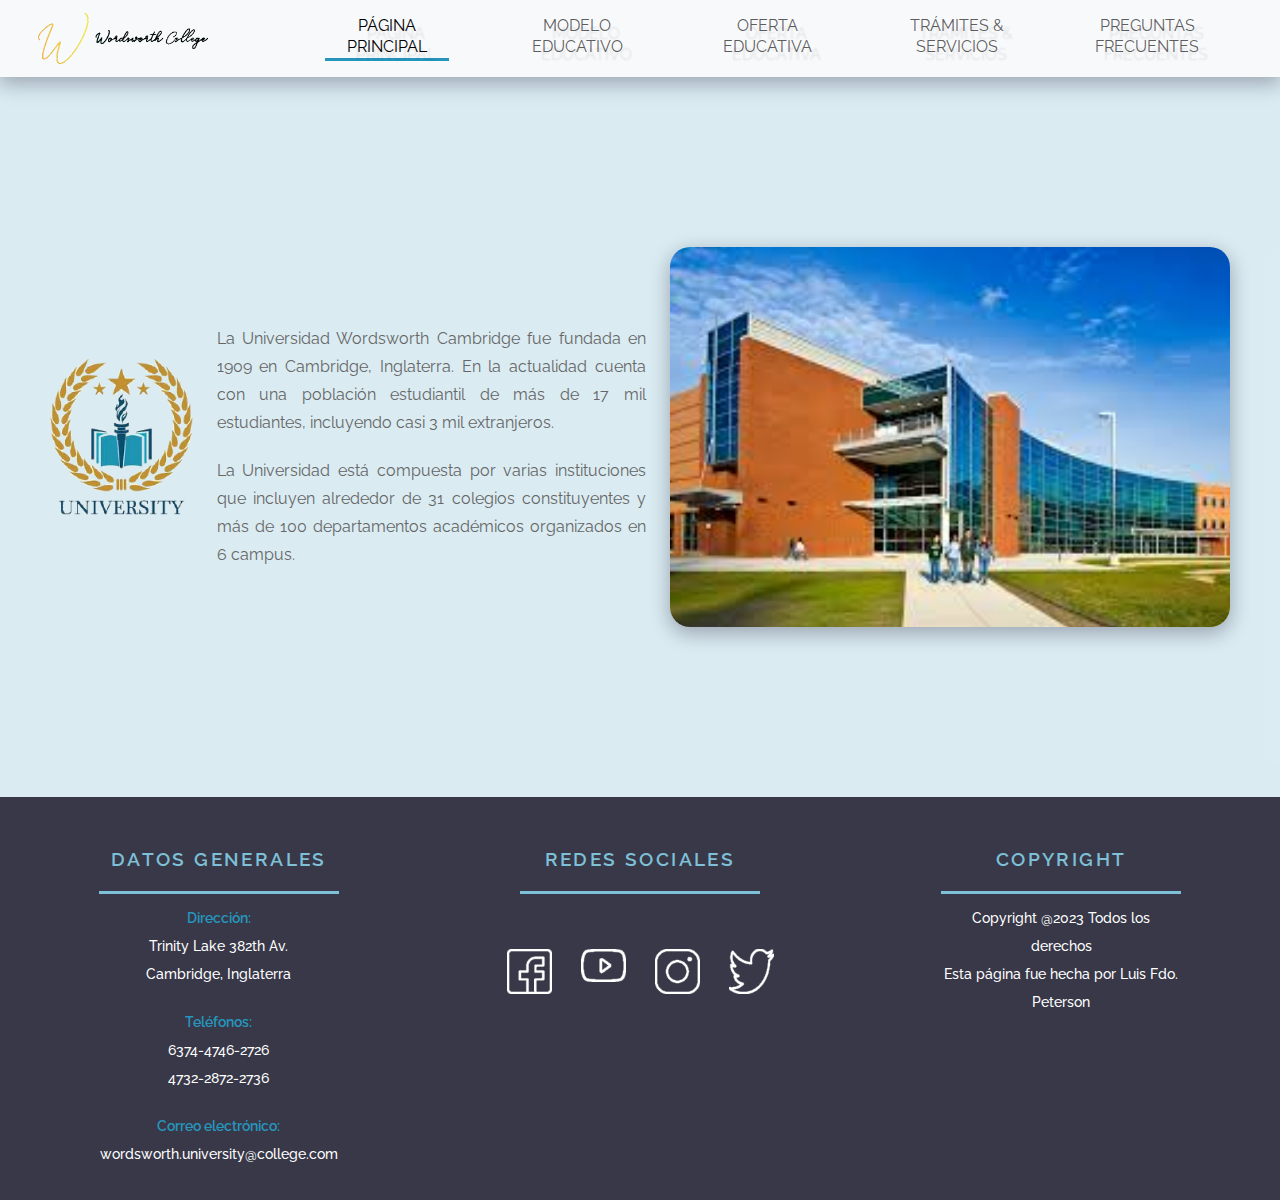
<file: index.html>
<!DOCTYPE html>
<html lang="es">

<head>
    <meta charset="UTF-8">
    <meta http-equiv="X-UA-Compatible" content="IE=edge">
    <meta name="viewport" content="width=device-width, initial-scale=1.0">
    <title>Programación Web 2 - Evidencia de Aprendizaje</title>
    <!--BOOTSTRAP-->
    <link href="https://cdn.jsdelivr.net/npm/bootstrap@5.3.0-alpha1/dist/css/bootstrap.min.css" rel="stylesheet"
        crossorigin="anonymous">
    <!--GOOGLEFONTS-->
    <link href="https://fonts.googleapis.com" rel="preconnect">
    <link href="https://fonts.gstatic.com" rel="preconnect" crossorigin>
    <link href="https://fonts.googleapis.com/css2?family=Raleway:wght@100;200;300;400;500;600;700;800;900&display=swap"
        rel="stylesheet">
    <!--MATERIAL ICONS-->
    <link href="https://fonts.googleapis.com/icon?family=Material+Icons+Sharp" rel="stylesheet">
    <!--CUSTOM CSS-->
        <link rel="stylesheet" href="https://cdnjs.cloudflare.com/ajax/libs/animate.css/3.7.2/animate.min.css"
        crossorigin="anonymous" referrerpolicy="no-referrer" />

    <link rel="stylesheet" href="css/style.css">

</head>

<body>

    <nav class="navbar navbar-expand-lg bg-body-tertiary">
        <div class="nav-container container-fluid">
            <div class="logo-image">
                <a class="navbar-brand" href="index.html">
                    <img src="img/logo.png">
                </a>
            </div>
            <button class="navbar-toggler" type="button" data-bs-toggle="collapse" data-bs-target="#navbarTogglerDemo02"
                aria-controls="navbarTogglerDemo02" aria-expanded="false" aria-label="Toggle navigation">
                <span class="navbar-toggler-icon"></span>
            </button>
            <div class="collapse navbar-collapse" id="navbarTogglerDemo02">
                <ul class="navbar-nav ms-auto mb-2 mb-lg-0">
                    <li class="nav-item">
                        <a class="nav-link active" href="index.html">Página Principal</a>
                    </li>
                    <li class="nav-item">
                        <a class="nav-link" href="#">Modelo Educativo</a>
                    </li>
                    <li class="nav-item">
                        <a class="nav-link" href="oferta.html">Oferta Educativa</a>
                    </li>
                    <li class="nav-item">
                        <a class="nav-link" href="#">Trámites & Servicios</a>
                    </li> 
                    <li class="nav-item">
                        <a class="nav-link" href="#">Preguntas Frecuentes</a>
                    </li>
                </ul>
            </div>
        </div>
    </nav>

    <section id="main-container">
        <div class="contents">
            <div class="logo-image">
                <img src="img/logoesc.png">
            </div>
            <div class="description">
                <p class="parrafo">La Universidad Wordsworth Cambridge fue fundada en 1909 en Cambridge, Inglaterra. En
                    la actualidad cuenta con una población estudiantil de más de 17 mil estudiantes, incluyendo casi 3
                    mil extranjeros.</p>
                <p class="parrafo">La Universidad está compuesta por varias instituciones que incluyen alrededor de 31
                    colegios constituyentes y más de 100 departamentos académicos organizados en 6 campus.</p>
            </div>
            <div class="school-image">
                <img src="img/escuela.png">
            </div>
        </div>
    </section>
    <footer>
        <div class="footer-col">
            <h2>Datos Generales</h2>
            <ul>
                <li>
                    <span><strong>Dirección:</strong><br>Trinity Lake 382th Av.<br>Cambridge, Inglaterra</span>
                </li>
                <li>
                    <span><strong>Teléfonos:</strong><br>6374-4746-2726<br>4732-2872-2736</span>
                </li>
                <li>
                    <span><strong>Correo electrónico:</strong><br>wordsworth.university@college.com</span>
                </li>
            </ul>
        </div>
        <div class="footer-col">
            <h2>Redes Sociales</h2>
            <ul class="social-icons">
                <li>
                    <a class="social-icon" href="#">
                        <img src="img/fb-icon.png">
                    </a>
                </li>
                <li>
                    <a href="#">
                        <img src="img/youtube-icon.png">
                    </a>
                </li>
                <li>
                    <a href="#">
                        <img src="img/instagram-icon.png">
                    </a>
                </li>
                <li>
                    <a href="#">
                        <img src="img/twitter-icon.png">
                    </a>
                </li>
            </ul>
        </div>
        <div class="footer-col">
            <h2>Copyright</h2>
            <li>
                <span class="copyright">Copyright @2023 Todos los derechos<br>Esta página fue hecha por Luis Fdo.
                    Peterson</span>
            </li>
        </div>
    </footer>


    <script src="https://cdnjs.cloudflare.com/ajax/libs/jquery/3.6.0/jquery.min.js"></script>
    <script src="https://cdnjs.cloudflare.com/ajax/libs/popper.js/1.12.9/umd/popper.min.js"></script>
    <script src="https://cdn.jsdelivr.net/npm/bootstrap@5.3.0-alpha1/dist/js/bootstrap.bundle.min.js"></script>
</body>
</html>
</file>
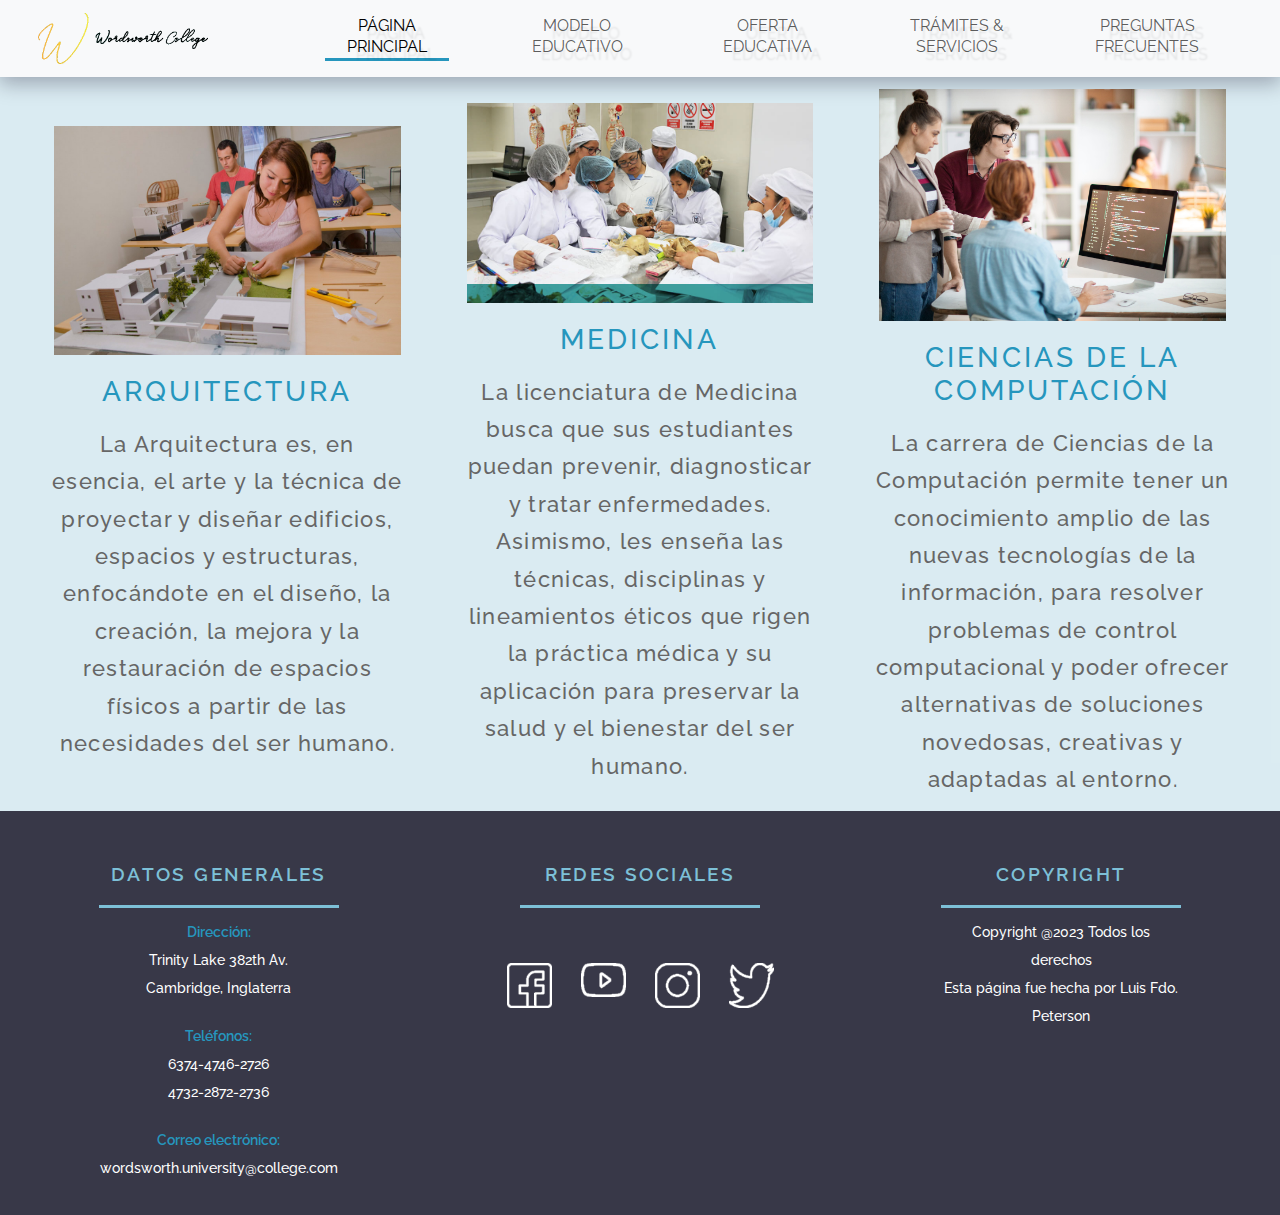
<file: oferta.html>
<!DOCTYPE html>
<html lang="es">

<head>
    <meta charset="UTF-8">
    <meta http-equiv="X-UA-Compatible" content="IE=edge">
    <meta name="viewport" content="width=device-width, initial-scale=1.0">
    <title>Programación Web 2 - Evidencia de Aprendizaje</title>
    <!--BOOTSTRAP-->
    <link href="https://cdn.jsdelivr.net/npm/bootstrap@5.3.0-alpha1/dist/css/bootstrap.min.css" rel="stylesheet"
        crossorigin="anonymous">
    <!--GOOGLEFONTS-->
    <link href="https://fonts.googleapis.com" rel="preconnect">
    <link href="https://fonts.gstatic.com" rel="preconnect" crossorigin>
    <link href="https://fonts.googleapis.com/css2?family=Raleway:wght@100;200;300;400;500;600;700;800;900&display=swap"
        rel="stylesheet">
    <!--MATERIAL ICONS-->
    <link href="https://fonts.googleapis.com/icon?family=Material+Icons+Sharp" rel="stylesheet">
    <!--CUSTOM CSS-->
        <link rel="stylesheet" href="https://cdnjs.cloudflare.com/ajax/libs/animate.css/3.7.2/animate.min.css"
        crossorigin="anonymous" referrerpolicy="no-referrer" />

    <link rel="stylesheet" href="css/style.css">

</head>

<body>

    <nav class="navbar navbar-expand-lg bg-body-tertiary">
        <div class="nav-container container-fluid">
            <div class="logo-image">
                <a class="navbar-brand" href="index.html">
                    <img src="img/logo.png">
                </a>
            </div>
            <button class="navbar-toggler" type="button" data-bs-toggle="collapse" data-bs-target="#navbarTogglerDemo02"
                aria-controls="navbarTogglerDemo02" aria-expanded="false" aria-label="Toggle navigation">
                <span class="navbar-toggler-icon"></span>
            </button>
            <div class="collapse navbar-collapse" id="navbarTogglerDemo02">
                <ul class="navbar-nav ms-auto mb-2 mb-lg-0">
                    <li class="nav-item">
                        <a class="nav-link active" href="index.html">Página Principal</a>
                    </li>
                    <li class="nav-item">
                        <a class="nav-link" href="#">Modelo Educativo</a>
                    </li>
                    <li class="nav-item">
                        <a class="nav-link" href="oferta.html">Oferta Educativa</a>
                    </li>
                    <li class="nav-item">
                        <a class="nav-link" href="#">Trámites & Servicios</a>
                    </li> 
                    <li class="nav-item">
                        <a class="nav-link" href="#">Preguntas Frecuentes</a>
                    </li>
                </ul>
            </div>
        </div>
    </nav>

    <section id="main-container">
        <div class="contents">
            <div class="oferta">
                <div class="oferta-image">
                    <img src="img/arquitectura.jpg">
                </div>
                <div class="label">
                    <h2>Arquitectura</h2>
                </div>
                <div class="text">
                    <p class="parrafo">La Arquitectura es, en esencia, el arte y la técnica de proyectar y diseñar edificios, espacios y estructuras, enfocándote en el diseño, la creación, la mejora y la restauración de espacios físicos a partir de las necesidades del ser humano.</p>
                </div>
            </div>
            <div class="oferta">
                <div class="oferta-image">
                    <img src="img/medicina.jpg">
                </div>
                <div class="label">
                    <h2>Medicina</h2>
                </div>
                <div class="text">
                    <p class="parrafo">La licenciatura de Medicina busca que sus estudiantes puedan prevenir, diagnosticar y tratar enfermedades. Asimismo, les enseña las técnicas, disciplinas y lineamientos éticos que rigen la práctica médica y su aplicación para preservar la salud y el bienestar del ser humano. </p>
                </div>
            </div>
            <div class="oferta">
                <div class="oferta-image">
                    <img src="img/computacion.jpg">
                </div>
                <div class="label">
                    <h2>CIENCIAS DE LA COMPUTACIÓN</h2>
                </div>
                <div class="text">
                    <p class="parrafo">La carrera de Ciencias de la Computación permite tener un conocimiento amplio de las nuevas tecnologías de la información, para resolver problemas de control computacional y poder ofrecer alternativas de soluciones novedosas, creativas y adaptadas al entorno.</p>
                </div>
            </div>
        </div>
    </section>
    <footer>
        <div class="footer-col">
            <h2>Datos Generales</h2>
            <ul>
                <li>
                    <span><strong>Dirección:</strong><br>Trinity Lake 382th Av.<br>Cambridge, Inglaterra</span>
                </li>
                <li>
                    <span><strong>Teléfonos:</strong><br>6374-4746-2726<br>4732-2872-2736</span>
                </li>
                <li>
                    <span><strong>Correo electrónico:</strong><br>wordsworth.university@college.com</span>
                </li>
            </ul>
        </div>
        <div class="footer-col">
            <h2>Redes Sociales</h2>
            <ul class="social-icons">
                <li>
                    <a class="social-icon" href="#">
                        <img src="img/fb-icon.png">
                    </a>
                </li>
                <li>
                    <a href="#">
                        <img src="img/youtube-icon.png">
                    </a>
                </li>
                <li>
                    <a href="#">
                        <img src="img/instagram-icon.png">
                    </a>
                </li>
                <li>
                    <a href="#">
                        <img src="img/twitter-icon.png">
                    </a>
                </li>
            </ul>
        </div>
        <div class="footer-col">
            <h2>Copyright</h2>
            <li>
                <span class="copyright">Copyright @2023 Todos los derechos<br>Esta página fue hecha por Luis Fdo.
                    Peterson</span>
            </li>
        </div>
    </footer>


    <script src="https://cdnjs.cloudflare.com/ajax/libs/jquery/3.6.0/jquery.min.js"></script>
    <script src="https://cdnjs.cloudflare.com/ajax/libs/popper.js/1.12.9/umd/popper.min.js"></script>
    <script src="https://cdn.jsdelivr.net/npm/bootstrap@5.3.0-alpha1/dist/js/bootstrap.bundle.min.js"></script>
</body>
</html>
</file>
<file: css/style.css>
* {
    padding: 0;
    margin: 0;
    box-sizing: border-box;
    font-family: var(--body-font);
    outline: none;
}

:root {
    --box-shadow: 0px 6px 19px 1px #06041d4a;
    --text-shadow-big: 9px 8px 2px rgba(0,0,0,0.1);
    --text-shadow-small: 2px 2px 20px rgba(0,0,0,0.4);
    --border-wide-main: 3px solid var(--main-color);
    --border-thin-main: 1px solid var(--main-color);
    --border-wide-white: 3px solid var(--white-color);
    --border-wide-white: 1px solid var(--white-color);

    /*====================*/
    /*====== COLORS ======*/
    /*====================*/

    --main-color: #2696BD;
    --main-color-dark: #1b6984;
    --main-color-light: #7dc0d7;
    --main-color-trans: rgba(38, 150, 189,0.4);
    --text-color: #707070;
    --dark-bg: #383848;
    --white-bg: #f9fafb; 
    --white-color: #ffffff;
    --white-alt: #e6e6e6;

    /*===================*/
    /*====== FONTS ======*/
    /*===================*/

    --body-font: 'Raleway', sans-serif;
}

::before,
::after {
    box-sizing: border-box;
}

html {
    scroll-behavior: smooth;
}

body {
    font-size: 16px;
    font-weight: 400;
    line-height: 28px;
    overflow-x: hidden;
    background: var(--white-bg);
}

img {
    vertical-align: middle;
    height: auto;
}

a {
    text-decoration: none;
}

a:hover {
    text-decoration: none; 
    color: var(--white-color);
}

ul, ol {
    list-style: none;
}

button:focus {
    outline: none;
}

h1,h2,h3,h4,h5,h6,p,ul,li,span,label {
    margin: 0;
}

ul {
    padding: 0;
    list-style: none;
}

table.table {
    white-space: nowrap;
}

section {
    background: var(--white-color);
    padding: 5vw 0vw 0vw 0vw;
    width: 100vw;
    min-height: 98vh;
}

/*===================*/
/*======= NAV =======*/
/*===================*/

nav {
    position: fixed;
    width: 100%;
    display: flex;
    flex-direction: row;
    justify-content:center;
    box-shadow: var(--box-shadow);
    z-index: 999;
}

nav .nav-container {
    width: 96%;
    display: flex;
    flex-direction: row;
    margin-inline: auto;
}

nav .logo-image {
    width: 170px; 
}   

nav .logo-image img {
    width: 100%;
}

nav ul li {
    margin-inline: 25px;
}

nav .nav-item {
    justify-content: center;
}

nav .nav-link {
    font-weight: var(--font-medium); 
    text-transform: uppercase;
    text-align: center;
    font-size: var(--h2-font-size);
    line-height: 1.3;
    width: 140px;
    text-shadow: var(--text-shadow-big);
}

nav .nav-link::after {
    border-bottom: var(--border-wide-main);
    content: "";
    height: 3px;
    width: 0;
    margin: auto;
    display: block;
}

nav .nav-link:hover {
    font-weight: var(--font-semi-bold);
    letter-spacing: 1px;
    text-align: center;    
    transition: 1000ms ease;
}

nav .nav-link:hover::after {
    width: 100%;
    transition: width 0.3s linear;
}

nav .nav-link.active::after {
    width: 100%;
}

/*===============*/
/*==== MAIN =====*/
/*== CONTAINER ==*/
/*===============*/

#main-container {
    width: 100%;
    background-size: cover;
    padding: 1vw 3vw;
    min-height: 80vh;
    background-position: center;
    display: flex;
    justify-content: center;
    align-items: center;    
    background: rgba(38, 150, 189,0.14)
}

#main-container .contents {
    display: flex;
    width: 98%;
    flex-direction: row;
    gap: 2%;
    justify-content: space-between;
    align-items: center;
}

#main-container .contents .logo-image {
    width: 500px;
}

#main-container .contents .logo-image img {
    width: 100%;
}

#main-container .contents .description p.parrafo {
    text-align: justify;
    color: #666;
}

#main-container .contents .description p.parrafo:not(first-child) {
    margin-top: 20px;
}

#main-container .contents .school-image img {
    box-shadow: var(--box-shadow);
    border-radius: 20px;
}

footer {
    padding: 4vw 3vw 1vw;
    background-color: var(--dark-bg);
    display: flex;
    justify-content: center;
    gap: 15%;
    align-items: flex-start;
    flex-wrap: wrap;
    box-shadow: inset 0px 7px 3px -3px rgba(50, 50, 50, 0.30) inset;
}

footer .footer-col {
    padding-bottom: 10px;
    width: 20%;
}

footer h2 {
    font-weight: 600;
    padding-bottom: 20px;
    font-size: 19px;
    text-transform:uppercase;
    letter-spacing: 2.4px;
    color: var(--main-color-light);
    text-align:center;
    border-bottom: 3px solid var(--main-color-light);
}

footer li {
    list-style: none;
    color: var(--white-color);
    font-weight: 500;
    padding: 10px 0;
    font-size: 14px;
    cursor: pointer;
    text-align: center;
    transition: 0.3s ease;
}

footer li:hover {
    letter-spacing: .2px;
}

footer li strong {
    color: var(--main-color);
    font-weight: 600;
}

footer .social-icons{   
    display: flex;
    flex-direction: inline;
    justify-content: center;
    gap: 29px;
    margin-top: 45px;
}

footer .social-icons img {
    width: 45px;
    transition: 500ms ease;
}

footer .social-icons img:hover {
    width: 48px;
}

#main-container .oferta {
    width: 30%;
}

#main-container .oferta-image {
    width: 98%;
    margin: auto;
}

#main-container .oferta-image img {
    width: 100%;
}

#main-container .label {
    text-align: center;
    text-transform: uppercase;
    margin-top: 20px;
    color: var(--main-color);
}

#main-container .label h2 {
    font-size: 28px;
    letter-spacing: 3px;
}

#main-container .text {
    justify-content: center;
    text-align: center;
    font-size: 22px;
    line-height: 1.7;
    font-weight: 500;
    color: #666;
    letter-spacing: 1.3px;
    margin-top: 17px;
}
/*============================*/
/*====== MEDIA QUERIES =======*/
/*==== MEDIUM SIZE SCREEN ====*/
/*======= SMARTPHONES ========*/
/*============================*/

@media screen and (max-width: 767px) {
    #main-container {
        padding: 20vw 3vw;
    }

    #main-container .contents {
        flex-direction: column;
    }

    #main-container .contents .logo-image {
        width: 250px;
    }

    #main-container .description {
        margin-top: 40px;
    }

    #main-container .contents .description p.parrafo {
        text-align: center;
    }

    #main-container .contents .school-image {
        margin-top: 55px;
        width: 100%;
    }

    #main-container .contents .school-image img {
        width: 100%;
    }

    footer {
        flex-direction: column;
        align-items: center;
        justify-content: center;
    }

    footer .footer-col {
        width: 50%;
        margin-top: 20px;
    }

    footer .footer-col h2 {
        font-size: 30px;
    }

    footer .footer-col li {
        font-size: 20px;
    }

    footer .footer-col:last-child {
        width: 60%;
    }

    nav .nav-container button {
        position: absolute;
        right: 20px;
    }

    nav .nav-link {
        text-align: start;
        width: 90%;
        font-size: 25px;
    }

    nav .nav-link:hover {
        text-align: start;
    }

    #main-container .contents {
        border:none;
    }

    #main-container .oferta {
        width: 90%;
    }

    #main-container .label h2 {
        font-size: 37px;
        letter-spacing: 0;
    }

    #main-container .text {
        margin-bottom: 120px;
    }
}

/*============================*/
/*====== MEDIA QUERIES =======*/
/*==== MEDIUM SIZE SCREEN ====*/
/*========= TABLETS ==========*/ 
/*============================*/

@media screen and (min-width: 768px) and (max-width: 1023px) {
    nav ul li {
        margin-inline: 0;
    }
    
    nav li {
        font-size: 14px;
    }

    #main-container .contents .logo-image img {
        width: 50%;
    }

    #main-container .description {
        width: 100%;
    }

    #main-container {
        height: fit-content;
        align-items:flex-start;
    }

    #main-container .contents {
        display: grid;
        grid-template-columns: 40% auto;
        gap: 3%;
        margin-top: 10%;
        margin-bottom: 20%; 
    }

    #main-container .contents .school-image {
        display: flex;
        margin-left: 50%;
        margin-top: 20%;
    }

    #main-container .oferta {
        width: 100%;
    }

    footer .footer-col {
        width: 40%;
        margin-top: 20px;
    }
}
</file>
